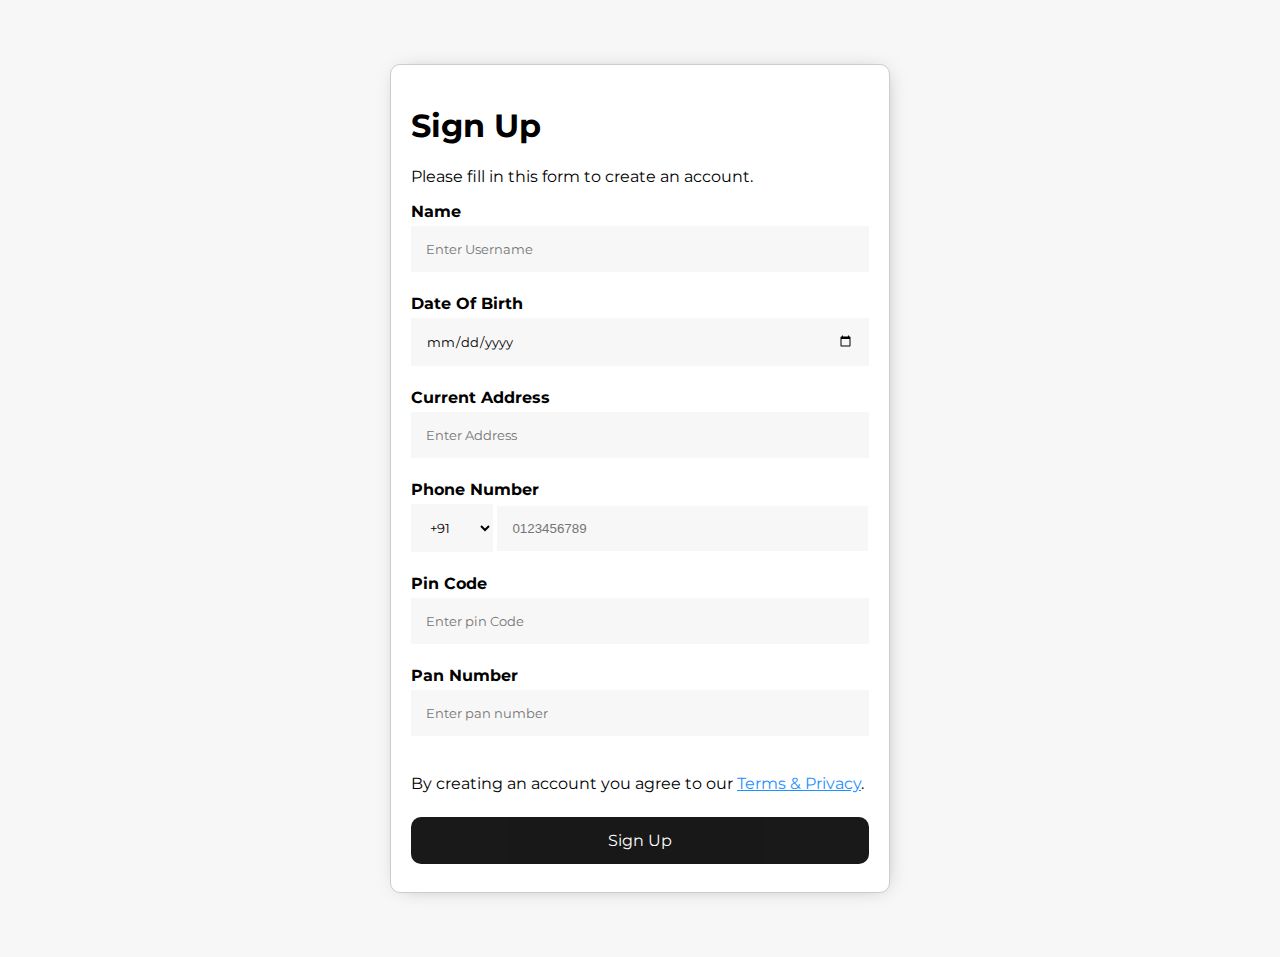
<file: index.html>
<!DOCTYPE html>
<html lang="en">

<head>
    <meta charset="UTF-8">
    <meta http-equiv="X-UA-Compatible" content="IE=edge">
    <meta name="viewport" content="width=device-width, initial-scale=1.0">
    <link rel="stylesheet" href="style.css">
    <script src=""></script>
    <title>IONET Reistration Form</title>
</head>

<body>
    <form class="omkar-form">
        <div class="container">
            <h1>Sign Up</h1>
            <p>Please fill in this form to create an account.</p>

            <label for="name"><b>Name</b></label>
            <input type="text" name="username" placeholder="Enter Username" required>
            
            <label for="date"><b>Date Of Birth</b></label>
            <input type="date" placeholder="Enter" name="date" required>

            <label for="addr"><b>Current Address</b></label>
            <input type="text" placeholder="Enter Address" name="addr" required>

            <label for="email"><b>Phone Number</b></label>
            <br>
            <select name="phoneCode" required>
                <option selected value="">+91</option>
                <option value="66">+91</option>
                <option value="66">+99</option>
                <option value="66">+90</option>
                <option value="66">+66</option>
            </select>
            <input type="phone" name="phone" placeholder="0123456789" required>



            <label for="pincode"><b>Pin Code</b></label>
            <input type="number" placeholder="Enter pin Code" name="pincode" required>


            <label for="Pan Number"><b>Pan Number</b></label>
            <input type="text" placeholder="Enter pan number" name="pan" required>


            <p>By creating an account you agree to our <a href="#" style="color:dodgerblue">Terms & Privacy</a>.</p>

            <div class="clearfix">

                <button type="submit" class="btn">Sign Up</button>
            </div>
        </div>
    </form>

</body>

</html>
</file>
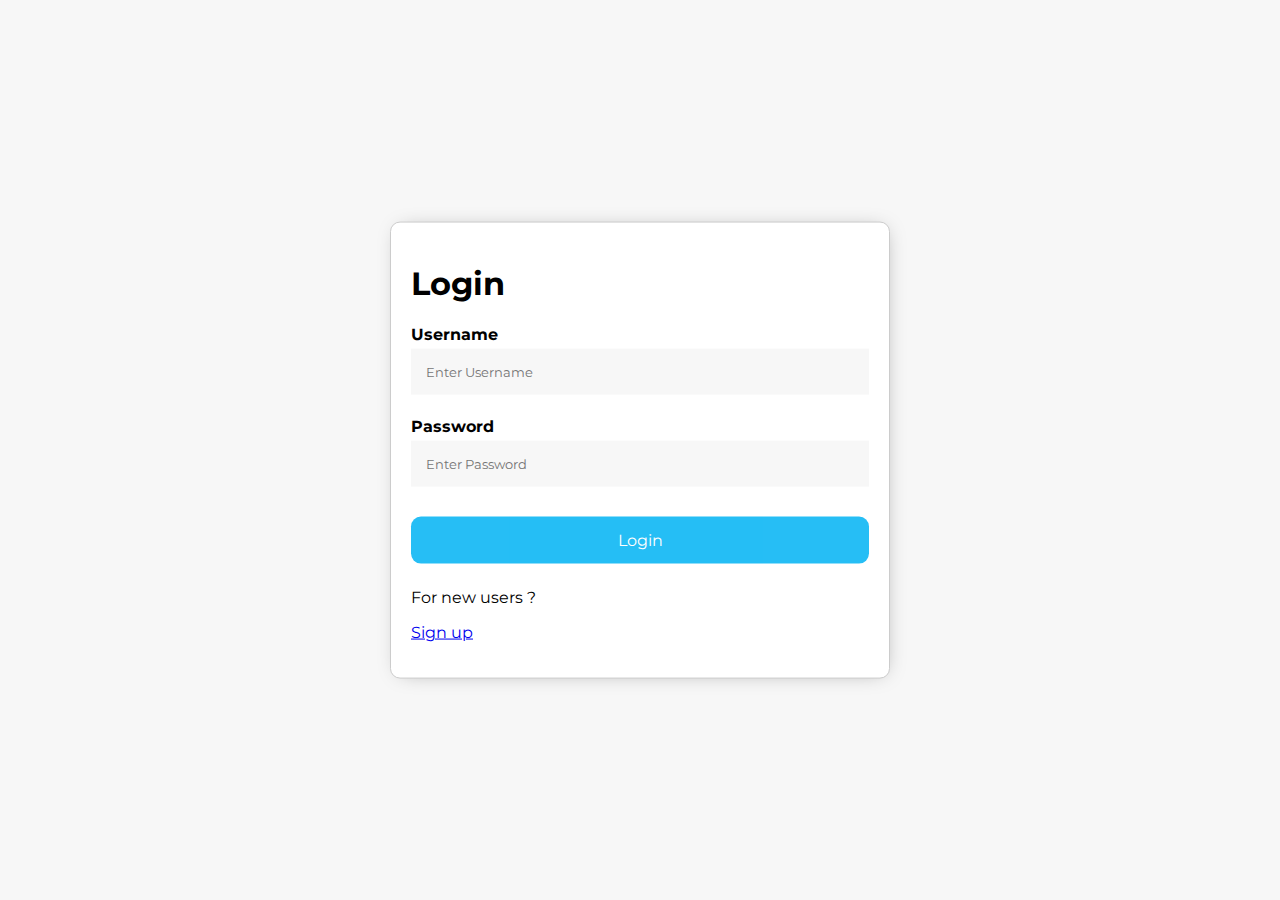
<file: form.html>
<!DOCTYPE html>
<html lang="en">
<head>
    <meta charset="UTF-8">
    <meta name="viewport" content="width=device-width, initial-scale=1.0">
    <meta http-equiv="X-UA-Compatible" content="ie=edge">
    <title>Simple Login Form</title>
    <link rel="stylesheet" href="form.css">
</head>
<body>
    <form>
        <div class="container">
          <h1>Login</h1>
      
            <label for="email"><b>Username</b></label>
            <input type="text" name="username" placeholder="Enter Username" required>
          <label for="psw"><b>Password</b></label>
          <input type="password" placeholder="Enter Password" name="psw" required>
            <br>
            <button type="submit" class="btn">Login</button>
            <p>For new users ?</p>
            <p><a href="https://">Sign up</a></p>
          </div>
           
        </div>
    </form>

</div>
</body>
</html>
</file>
<file: style.css>
@import url('https://fonts.googleapis.com/css?family=Montserrat:400,500&display=swap');

body {
    font-family: Montserrat, Arial, Helvetica, sans-serif;
    background-color: #f7f7f7;
}

* {
    box-sizing: border-box
}

.omkar-form{
    
    margin: 64px 0px;
    display: flex;
    justify-content: center;
}

/* Add padding to container elements */
.container {
    padding: 20px;
    width: 500px;
    border: 1px solid #ccc;
    border-radius: 10px;
    background: white;
    -webkit-box-shadow: 2px 1px 21px -9px rgba(0, 0, 0, 0.38);
    -moz-box-shadow: 2px 1px 21px -9px rgba(0, 0, 0, 0.38);
    box-shadow: 2px 1px 21px -9px rgba(0, 0, 0, 0.38);
}

/* Full-width input fields */
input[type=text],
input[type=password],
input[type="date"],
input[type="number"] {
    width: 100%;
    padding: 15px;
    margin: 5px 0 22px 0;
    display: inline-block;
    border: none;
    background: #f7f7f7;
    font-family: Montserrat, Arial, Helvetica, sans-serif;
}

select {
    width: 18%;
    padding: 15px;
    margin: 5px 0 22px 0;
    display: inline-block;
    border: none;
    background: #f7f7f7;
    font-family: Montserrat, Arial, Helvetica, sans-serif;
}

input[type=phone] {
    width: 81%;
    padding: 15px;
    margin: 5px 0 22px 0;
    display: inline-block;
    border: none;
    background: #f7f7f7;
}

input[type=text]:focus,
input[type=password]:focus,
input[type=phone]:focus,
select:focus {
    background-color: #ddd;
    outline: none;
}



/* Set a style for all buttons */
button {
    background-color: #000000;
    color: white;
    padding: 14px 20px;
    margin: 8px 0;
    border: none;
    cursor: pointer;
    width: 100%;
    opacity: 0.9;
    font-size: 16px;
    font-family: Montserrat, Arial, Helvetica, sans-serif;
    border-radius: 10px;
}

button:hover {
    opacity: 1;
}


/* Change styles for signup button on extra small screens */
@media screen and (max-width: 300px) {
    .signupbtn {
        width: 100%;
    }
}
</file>
<file: form.css>
@import url('https://fonts.googleapis.com/css?family=Montserrat:400,500&display=swap');

body {
	font-family: Montserrat,Arial, Helvetica, sans-serif;
	background-color:#f7f7f7;
}
* {box-sizing: border-box}

/* Add padding to container elements */
.container {
    padding: 20px;
      width:500px;
    position: absolute;
    left: 50%;
    top: 50%;
    transform: translate(-50%, -50%);
      border:1px solid #ccc;
      border-radius:10px;
      background:white;
  -webkit-box-shadow: 2px 1px 21px -9px rgba(0,0,0,0.38);
  -moz-box-shadow: 2px 1px 21px -9px rgba(0,0,0,0.38);
  box-shadow: 2px 1px 21px -9px rgba(0,0,0,0.38);
  }

/* Full-width input fields */
input[type=text], input[type=password] {
  width: 100%;
  padding: 15px;
  margin: 5px 0 22px 0;
  display: inline-block;
  border: none;
  background: #f7f7f7;
	font-family: Montserrat,Arial, Helvetica, sans-serif;
}

/* Set a style for all buttons */
button {
  background-color: #0eb7f4;
  color: white;
  padding: 14px 20px;
  margin: 8px 0;
  border: none;
  cursor: pointer;
  width: 100%;
  opacity: 0.9;
	font-size:16px;
	font-family: Montserrat,Arial, Helvetica, sans-serif;
	border-radius:10px;
}


/* Change styles for signup button on extra small screens */
@media screen and (max-width: 300px) {
  .signupbtn {
     width: 100%;
  }
}
</file>
